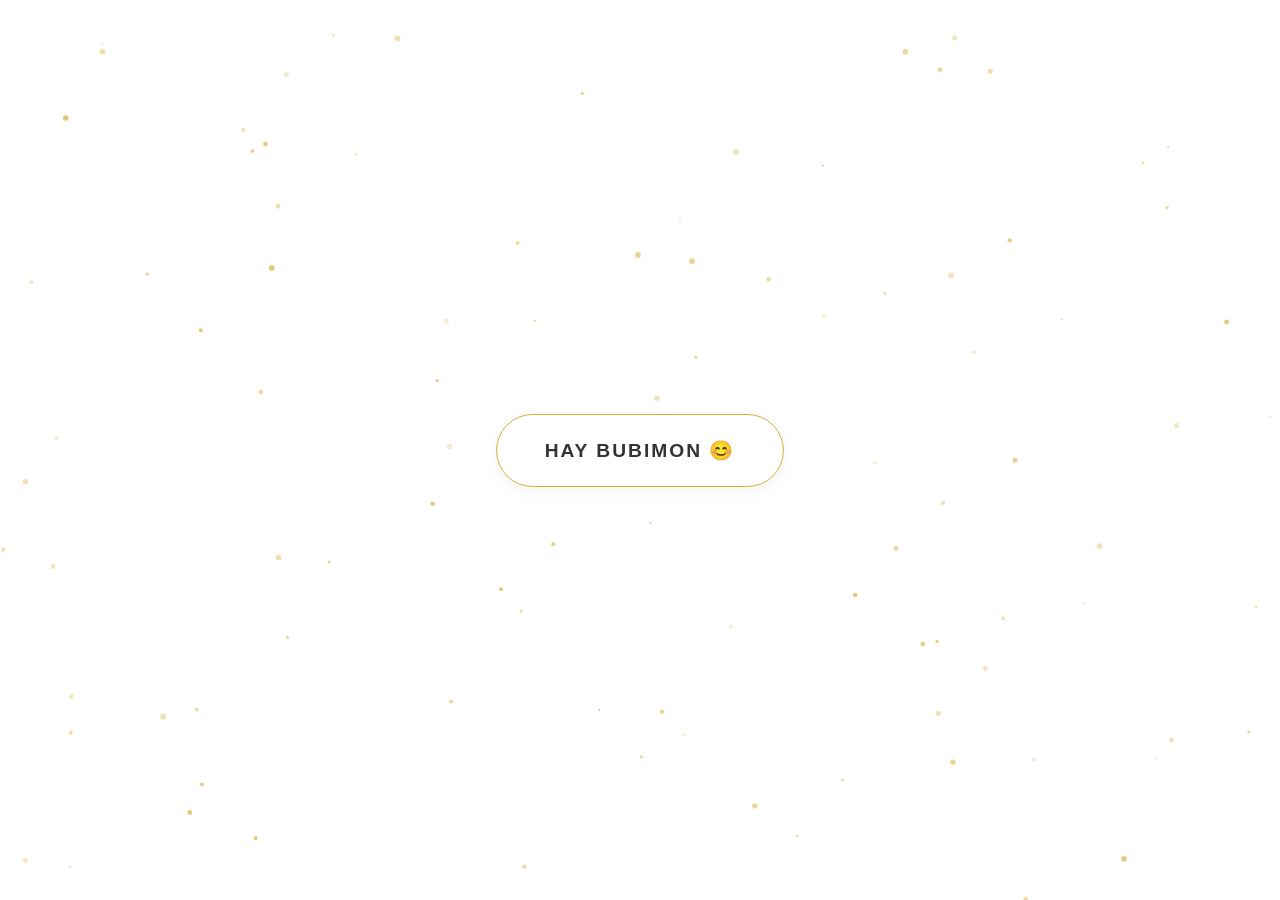
<file: index.html>
<!DOCTYPE html>
<html lang="en">
<head>
    <meta charset="UTF-8">
    <meta name="viewport" content="width=device-width, initial-scale=1.0">
    <title>Happy Birthday!</title>
    
    <link href="https://fonts.googleapis.com/css2?family=Playfair+Display:wght@700&family=Inter:wght@400;600&display=swap" rel="stylesheet">
    
    <link rel="stylesheet" href="style.css">
</head>
<body>
    <div id="loader" class="loader">
        <canvas id="gold-dust"></canvas>
        <div class="loader-content">
            <button id="play" class="start-btn">Hay BubiMon 😊 </button>
        </div>
    </div>

    <main id="main" class="main-content" style="display: none;">
        <canvas id="confetti"></canvas>
        
        <div class="container">
            <div class="content-wrapper">
                <header>
                    <h1 id="name" class="recipient-name">Friend</h1>
                </header>

                <div class="typing-container">
                    <div id="typed-strings">
                        <p>Happy Birthday!</p>
                        <p>Have a wonderful day...</p>
                        <p>Filled with joy and happiness.</p>
                    </div>
                    <span id="typed"></span>
                </div>

                <div class="visuals">
                    <svg class="cake-svg" viewBox="0 0 100 100" xmlns="http://www.w3.org/2000/svg">
                        <rect x="20" y="50" width="60" height="30" rx="5" fill="#D4AF37" opacity="0.8"/>
                        <rect x="30" y="30" width="40" height="20" rx="5" fill="#D4AF37"/>
                        <rect x="48" y="15" width="4" height="15" fill="#333"/>
                        <circle cx="50" cy="10" r="3" fill="#FFD700">
                            <animate attributeName="opacity" values="1;0.5;1" dur="2s" repeatCount="indefinite" />
                        </circle>
                    </svg>
                </div>

                <footer>
                    <a href="letter.html" class="letter-btn">Read My Message</a>
                </footer>
            </div>
        </div>
    </main>

    <audio id="song" loop>
        <source src="music.mp3" type="audio/mpeg">
    </audio>

    <script src="js/jquery.js"></script>
    <script src="js/typed.min.js"></script>
    <script src="js/script.js"></script>
</body>
</html>
</file>
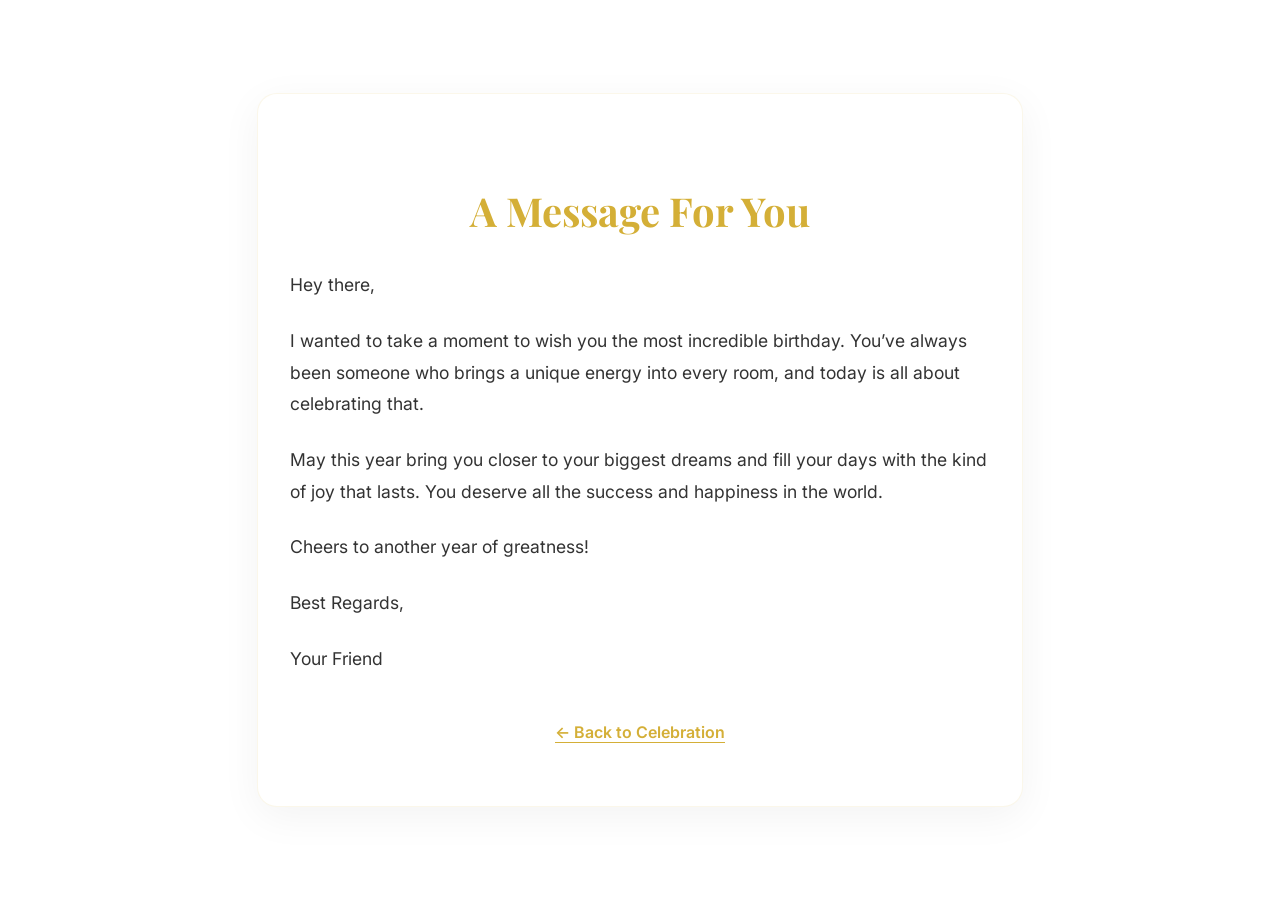
<file: letter.html>
<!DOCTYPE html>
<html lang="en">
<head>
    <meta charset="UTF-8">
    <meta name="viewport" content="width=device-width, initial-scale=1.0">
    <title>A Message For You</title>
    <link href="https://fonts.googleapis.com/css2?family=Playfair+Display:wght@700&family=Inter:wght@400;600&display=swap" rel="stylesheet">
    <style>
        :root {
            --gold: #D4AF37;
            --white: #FFFFFF;
            --soft-black: #333333;
        }

        body {
            font-family: 'Inter', sans-serif;
            background-color: var(--white);
            color: var(--soft-black);
            margin: 0;
            padding: 0;
            display: flex;
            justify-content: center;
            align-items: center;
            min-height: 100vh;
        }

        .container {
            width: 90%;
            max-width: 700px;
            padding: 4rem 2rem;
            background: #fff;
            box-shadow: 0 10px 40px rgba(0,0,0,0.05);
            border-radius: 20px;
            border: 1px solid rgba(212, 175, 55, 0.1);
        }

        h1 {
            font-family: 'Playfair Display', serif;
            color: var(--gold);
            font-size: 2.5rem;
            margin-bottom: 2rem;
            text-align: center;
        }

        .letter-content {
            font-size: 1.1rem;
            line-height: 1.8;
            color: var(--soft-black);
        }

        .letter-content p {
            margin-bottom: 1.5rem;
        }

        .footer {
            margin-top: 3rem;
            text-align: center;
        }

        .back-link {
            color: var(--gold);
            text-decoration: none;
            font-weight: 600;
            border-bottom: 1px solid var(--gold);
            transition: all 0.3s ease;
        }

        .back-link:hover {
            opacity: 0.7;
        }
    </style>
</head>
<body>
    <div class="container">
        <h1>A Message For You</h1>
        <div class="letter-content">
            <p>Hey there,</p>
            <p>I wanted to take a moment to wish you the most incredible birthday. You’ve always been someone who brings a unique energy into every room, and today is all about celebrating that.</p>
            <p>May this year bring you closer to your biggest dreams and fill your days with the kind of joy that lasts. You deserve all the success and happiness in the world.</p>
            <p>Cheers to another year of greatness!</p>
            <p>Best Regards,</p>
            <p>Your Friend</p>
        </div>
        <div class="footer">
            <a href="index.html" class="back-link">← Back to Celebration</a>
        </div>
    </div>
</body>
</html>
</file>
<file: style.css>
:root {
    --gold: #D4AF37;
    --white: #FFFFFF;
    --soft-black: #333333;
    --glass-bg: rgba(255, 255, 255, 0.6);
}

* {
    margin: 0;
    padding: 0;
    box-sizing: border-box;
}

body {
    font-family: 'Inter', sans-serif;
    background-color: var(--white);
    color: var(--soft-black);
    overflow: hidden;
}

.loader {
    position: fixed;
    top: 0;
    left: 0;
    width: 100%;
    height: 100%;
    background-color: var(--white);
    z-index: 1000;
    display: flex;
    justify-content: center;
    align-items: center;
}

#gold-dust {
    position: absolute;
    top: 0;
    left: 0;
    width: 100%;
    height: 100%;
    pointer-events: none;
}

.loader-content {
    position: relative;
    z-index: 1001;
}

.start-btn {
    background: var(--glass-bg);
    border: 1px solid var(--gold);
    padding: 1.5rem 3rem;
    font-size: 1.2rem;
    font-weight: 600;
    color: var(--soft-black);
    text-transform: uppercase;
    letter-spacing: 2px;
    border-radius: 50px;
    cursor: pointer;
    backdrop-filter: blur(10px);
    transition: all 0.3s cubic-bezier(0.165, 0.84, 0.44, 1);
    box-shadow: 0 4px 15px rgba(0,0,0,0.05);
}

.start-btn:hover {
    transform: scale(1.05);
    background-color: var(--gold);
    color: var(--white);
    box-shadow: 0 10px 25px rgba(212, 175, 55, 0.3);
}

.main-content {
    position: relative;
    width: 100vw;
    height: 100vh;
    display: flex;
    justify-content: center;
    align-items: center;
}

#confetti {
    position: absolute;
    top: 0;
    left: 0;
    width: 100%;
    height: 100%;
    z-index: 1;
}

.container {
    position: relative;
    z-index: 2;
    text-align: center;
    width: 90%;
    max-width: 600px;
}

.content-wrapper {
    background: rgba(255, 255, 255, 0.7);
    backdrop-filter: blur(20px);
    padding: 4rem 2rem;
    border-radius: 30px;
    border: 1px solid rgba(212, 175, 55, 0.1);
    box-shadow: 0 20px 50px rgba(0,0,0,0.05);
}

.recipient-name {
    font-family: 'Playfair Display', serif;
    font-size: 4rem;
    margin-bottom: 1.5rem;
    color: var(--gold);
    text-shadow: 0 2px 10px rgba(212, 175, 55, 0.1);
}

.typing-container {
    font-size: 1.5rem;
    height: 3rem;
    margin-bottom: 2rem;
    color: var(--soft-black);
}

.visuals {
    margin: 2rem 0;
    display: flex;
    justify-content: center;
}

.cake-svg {
    width: 150px;
    height: 150px;
}

.letter-btn {
    display: inline-block;
    padding: 1rem 2rem;
    border: 1px solid var(--gold);
    color: var(--gold);
    text-decoration: none;
    font-weight: 600;
    border-radius: 5px;
    transition: all 0.3s ease;
    margin-top: 1rem;
}

.letter-btn:hover {
    background-color: var(--gold);
    color: var(--white);
}

@media (max-width: 768px) {
    .recipient-name {
        font-size: 2.5rem;
    }
    .typing-container {
        font-size: 1.2rem;
    }
    .start-btn {
        padding: 1.2rem 2.4rem;
        font-size: 1rem;
    }
}
</file>
